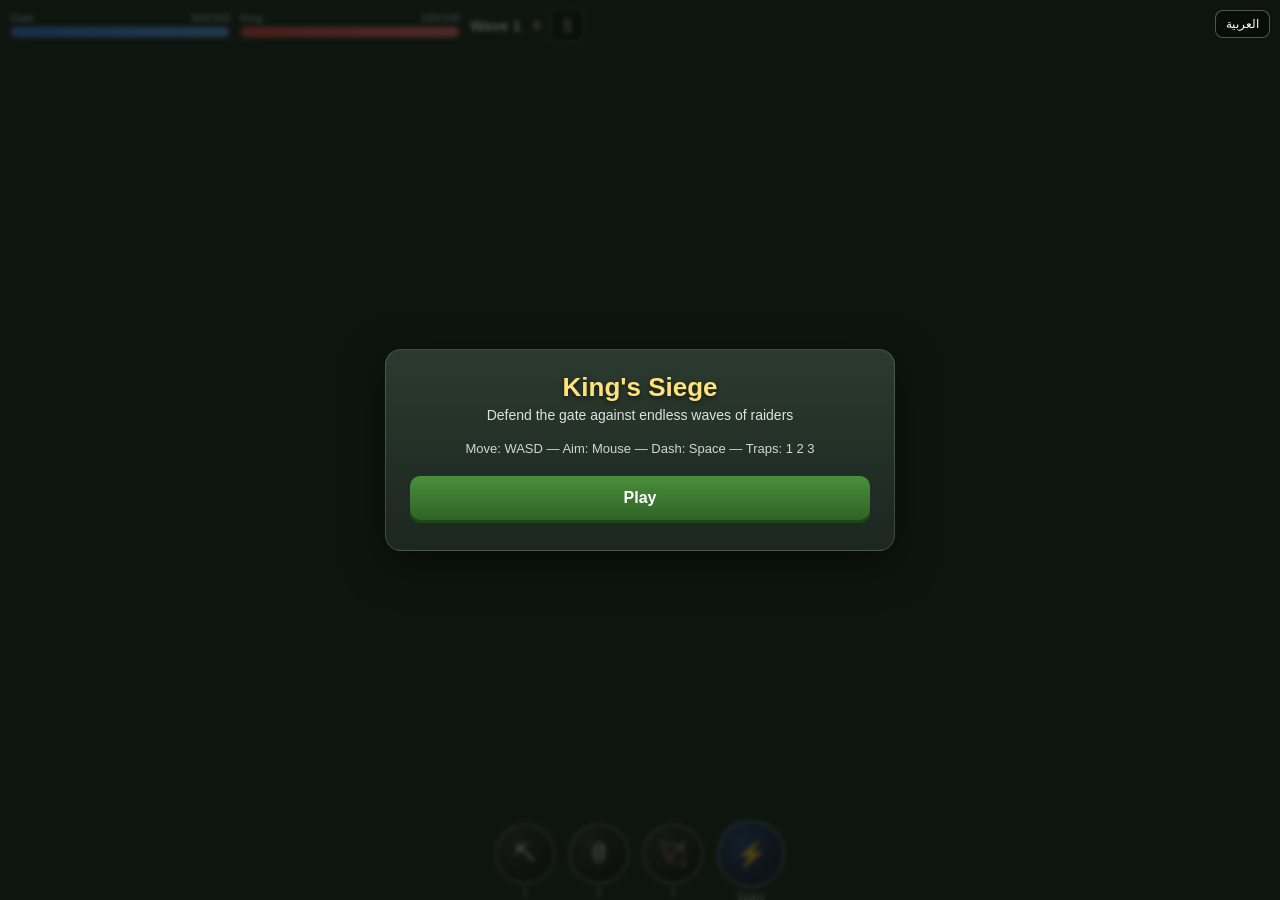
<file: king-siege/index.html>
<!doctype html>
<html>
<head>
<meta charset="utf-8">
<meta name="viewport" content="width=device-width, initial-scale=1, maximum-scale=1, user-scalable=no, viewport-fit=cover">
<meta name="theme-color" content="#1a2a1f">
<meta name="mobile-web-app-capable" content="yes">
<meta name="apple-mobile-web-app-capable" content="yes">
<meta name="apple-mobile-web-app-status-bar-style" content="black-translucent">
<meta name="apple-mobile-web-app-title" content="King's Siege">
<title>King's Siege</title>
<link rel="manifest" href="./manifest.json">
<link rel="icon" href="./icons/icon-192.png">
<link rel="apple-touch-icon" href="./icons/apple-touch-icon.png">
<link rel="stylesheet" href="./style.css">
</head>
<body>
<canvas id="c"></canvas>
<div id="dev"></div>

<!-- HUD -->
<div id="hud">
  <div class="bar-wrap">
    <div class="bar-label"><span id="gateLbl">Gate</span><span id="gateNum">300/300</span></div>
    <div class="bar-bg"><div class="bar-fill gate" id="gateBar" style="width:100%"></div></div>
  </div>
  <div class="bar-wrap">
    <div class="bar-label"><span id="hpLbl">King</span><span id="hpNum">100/100</span></div>
    <div class="bar-bg"><div class="bar-fill hp" id="hpBar" style="width:100%"></div></div>
  </div>
  <div id="hudRight">
    <span id="waveLabel">Wave 1</span>
    <span id="goldLabel">0</span>
  </div>
  <button id="pauseBtn">||</button>
</div>

<div id="banner"></div>
<div id="floatTexts"></div>

<div class="modal hidden" id="updateToast" style="align-items:flex-end;justify-content:center;background:transparent;pointer-events:none;">
  <div class="card" style="pointer-events:auto;max-width:340px;padding:14px 16px;margin-bottom:110px;display:flex;align-items:center;gap:12px;">
    <span id="updateMsg" style="flex:1;text-align:start;font-size:14px;">New update available</span>
    <button class="bigbtn" id="updateReloadBtn" style="width:auto;margin:0;padding:9px 14px;font-size:13px;">Reload</button>
  </div>
</div>

<!-- virtual joysticks -->
<div class="stick-base" id="moveBase"></div>
<div class="stick-nub" id="moveNub"></div>
<div class="stick-base" id="aimBase"></div>
<div class="stick-nub" id="aimNub"></div>

<!-- bottom action bar -->
<div id="actionbar">
  <button class="actbtn" id="trapBtn1" data-trap="spike"><div class="cd" id="cd1"></div><span>⛏</span><span class="key">1</span></button>
  <button class="actbtn" id="trapBtn2" data-trap="barrel"><div class="cd" id="cd2"></div><span>🛢</span><span class="key">2</span></button>
  <button class="actbtn" id="trapBtn3" data-trap="tower"><div class="cd" id="cd3"></div><span>🏹</span><span class="key">3</span></button>
  <button class="actbtn dash" id="dashBtn"><div class="cd" id="cdDash"></div><span>⚡</span><span class="key" id="dashKey">Space</span></button>
</div>

<!-- start modal -->
<div class="modal" id="startModal">
  <button class="langbtn" id="langBtn1">English</button>
  <div class="card">
    <h1 id="startTitle">King's Siege</h1>
    <p class="sub" id="startSub">Defend the gate</p>
    <p class="howto" id="howto"></p>
    <button class="bigbtn" id="playBtn">Play</button>
  </div>
</div>

<!-- pause modal -->
<div class="modal hidden" id="pauseModal">
  <div class="card">
    <h1 id="pauseTitle">Paused</h1>
    <button class="bigbtn" id="resumeBtn">Resume</button>
    <button class="bigbtn secondary" id="restartFromPauseBtn">Restart</button>
    <button class="bigbtn ghost" id="menuFromPauseBtn">Main menu</button>
  </div>
</div>

<!-- shop modal -->
<div class="modal hidden" id="shopModal">
  <div class="card">
    <h1 id="shopTitle">Upgrade Shop</h1>
    <p class="sub" id="shopSub">Spend gold</p>
    <div class="upgrades" id="upgradeList"></div>
    <button class="bigbtn ghost" id="rerollBtn">Reroll (free)</button>
    <button class="bigbtn" id="nextWaveBtn">Next wave</button>
  </div>
</div>

<!-- game over modal -->
<div class="modal hidden" id="gameOverModal">
  <div class="card">
    <h1 id="goTitle">The gate has fallen</h1>
    <p class="sub" id="goSub">You held the line until wave 1</p>
    <p class="sub" id="goBest"></p>
    <button class="bigbtn" id="restartBtn">Restart</button>
    <button class="bigbtn ghost" id="menuFromGoBtn">Main menu</button>
  </div>
</div>

<script type="module" src="./main.js"></script>
</body>
</html>
</file>
<file: king-siege/style.css>
html, body {
  margin: 0;
  height: 100%;
  overflow: hidden;
  background: #1a2a1f;
  font-family: "Segoe UI", Tahoma, Geneva, Verdana, sans-serif;
  touch-action: none;
  -webkit-user-select: none;
  user-select: none;
}
canvas { display: block; position: fixed; inset: 0; }

#dev {
  position: fixed; top: 4px; left: 4px; color: #7CFC00;
  font: 12px monospace; z-index: 50; display: none; pointer-events: none;
  text-shadow: 0 0 2px #000;
}

/* ---------- HUD (top bar) ---------- */
#hud {
  position: fixed; top: 0; left: 0; right: 0; z-index: 20;
  display: flex; align-items: center; gap: 10px;
  padding: 8px 10px; box-sizing: border-box;
  pointer-events: none;
  font-size: 13px; color: #fff;
  text-shadow: 0 1px 2px rgba(0,0,0,.8);
}
[dir="rtl"] #hud { direction: rtl; }
.bar-wrap { flex: 1; min-width: 60px; max-width: 220px; }
.bar-label { display: flex; justify-content: space-between; font-size: 11px; opacity: .9; margin-bottom: 2px; }
.bar-bg { height: 10px; border-radius: 6px; background: rgba(0,0,0,.45); border: 1px solid rgba(255,255,255,.25); overflow: hidden; }
.bar-fill { height: 100%; border-radius: 6px; transition: width .15s ease-out; }
.bar-fill.gate { background: linear-gradient(90deg,#3b82f6,#60a5fa); }
.bar-fill.hp { background: linear-gradient(90deg,#ef4444,#f87171); }
#hudRight { display: flex; align-items: center; gap: 12px; white-space: nowrap; }
#waveLabel { font-weight: 700; font-size: 15px; }
#goldLabel { font-weight: 700; color: #ffd766; }
#pauseBtn {
  pointer-events: auto; width: 34px; height: 34px; border-radius: 8px;
  background: rgba(0,0,0,.45); border: 1px solid rgba(255,255,255,.3);
  color: #fff; font-size: 16px; display: flex; align-items: center; justify-content: center;
}

/* ---------- banners ---------- */
#banner {
  position: fixed; top: 22%; left: 50%; transform: translate(-50%,-50%) scale(.9);
  z-index: 25; font-size: 34px; font-weight: 800; color: #ffe27a;
  text-shadow: 0 2px 6px rgba(0,0,0,.8), 0 0 20px rgba(255,180,0,.6);
  opacity: 0; pointer-events: none; transition: opacity .25s ease, transform .25s ease;
  text-align: center; padding: 0 12px;
}
#banner.show { opacity: 1; transform: translate(-50%,-50%) scale(1); }

/* ---------- bottom action bar ---------- */
#actionbar {
  position: fixed; left: 0; right: 0; bottom: 0; z-index: 20;
  display: flex; align-items: center; justify-content: center; gap: 14px;
  height: 92px; padding-bottom: env(safe-area-inset-bottom, 0);
  pointer-events: none;
}
.actbtn {
  pointer-events: auto; position: relative; width: 60px; height: 60px; border-radius: 50%;
  background: radial-gradient(circle at 35% 30%, #3a3a3a, #17171a 70%);
  border: 2px solid rgba(255,255,255,.35); color: #fff;
  display: flex; align-items: center; justify-content: center; font-size: 22px;
  opacity: .95;
}
.actbtn.locked { opacity: .35; filter: grayscale(1); }
.actbtn .cd {
  position: absolute; inset: 0; border-radius: 50%;
  background: conic-gradient(rgba(0,0,0,.75) var(--p,0%), transparent 0);
  pointer-events: none;
}
.actbtn .key { position: absolute; bottom: -16px; font-size: 10px; opacity: .7; left: 50%; transform: translateX(-50%); }
.actbtn.dash { width: 68px; height: 68px; font-size: 26px; background: radial-gradient(circle at 35% 30%, #2b4a86, #142238 70%); }

/* ---------- joystick zones (visual nub) ---------- */
.stick-base { position: fixed; z-index: 15; width: 100px; height: 100px; border-radius: 50%;
  border: 2px solid rgba(255,255,255,.35); background: rgba(255,255,255,.06); display: none; }
.stick-nub { position: fixed; z-index: 16; width: 46px; height: 46px; border-radius: 50%;
  background: rgba(255,255,255,.35); display: none; }

/* ---------- modals ---------- */
.modal {
  position: fixed; inset: 0; z-index: 40; display: flex; align-items: center; justify-content: center;
  background: rgba(10,15,10,.72); backdrop-filter: blur(2px);
}
.modal.hidden { display: none; }
.card {
  background: linear-gradient(180deg,#2b3a2f,#1c271f); border: 1px solid rgba(255,255,255,.15);
  border-radius: 16px; padding: 22px 24px; max-width: 460px; width: 92%; color: #fff;
  box-shadow: 0 12px 40px rgba(0,0,0,.5); text-align: center; max-height: 88vh; overflow-y: auto;
}
.card h1 { margin: 0 0 4px; font-size: 26px; color: #ffe27a; text-shadow: 0 2px 4px rgba(0,0,0,.5); }
.card p.sub { margin: 0 0 16px; opacity: .85; font-size: 14px; }
.bigbtn {
  display: block; width: 100%; padding: 13px; margin: 8px 0; border: none; border-radius: 10px;
  background: linear-gradient(180deg,#4a8f3c,#2f6326); color: #fff; font-size: 16px; font-weight: 700;
  box-shadow: 0 3px 0 #1f4519;
}
.bigbtn:active { transform: translateY(2px); box-shadow: 0 1px 0 #1f4519; }
.bigbtn.secondary { background: linear-gradient(180deg,#4a4a4a,#2c2c2c); box-shadow: 0 3px 0 #191919; }
.bigbtn.ghost { background: transparent; border: 1px solid rgba(255,255,255,.3); box-shadow: none; }
.howto { font-size: 13px; opacity: .8; margin: 10px 0 16px; line-height: 1.6; }
.langbtn {
  position: absolute; top: 10px; inset-inline-end: 10px; z-index: 41; pointer-events: auto;
  padding: 6px 10px; border-radius: 8px; background: rgba(0,0,0,.4); color: #fff; border: 1px solid rgba(255,255,255,.3);
  font-size: 12px;
}

.upgrades { display: flex; flex-direction: column; gap: 8px; margin: 14px 0; }
.upgcard {
  display: flex; align-items: center; justify-content: space-between; gap: 10px;
  background: rgba(255,255,255,.06); border: 1px solid rgba(255,255,255,.15); border-radius: 10px;
  padding: 10px 12px; text-align: start;
}
.upgcard .info { flex: 1; }
.upgcard .name { font-weight: 700; font-size: 14px; }
.upgcard .desc { font-size: 12px; opacity: .75; }
.upgcard button {
  border: none; border-radius: 8px; padding: 8px 12px; font-weight: 700; font-size: 13px;
  background: linear-gradient(180deg,#e8b93a,#c8931c); color: #2a1c00; white-space: nowrap;
}
.upgcard button:disabled { opacity: .4; }

#floatTexts { position: fixed; inset: 0; z-index: 18; pointer-events: none; overflow: hidden; }
.floatText {
  position: absolute; font-weight: 800; font-size: 15px; color: #fff;
  text-shadow: 0 1px 3px rgba(0,0,0,.8); transform: translate(-50%,-50%);
  animation: floatUp 0.8s ease-out forwards;
}
@keyframes floatUp {
  0% { opacity: 1; transform: translate(-50%,-50%) translateY(0); }
  100% { opacity: 0; transform: translate(-50%,-50%) translateY(-40px); }
}
</file>
